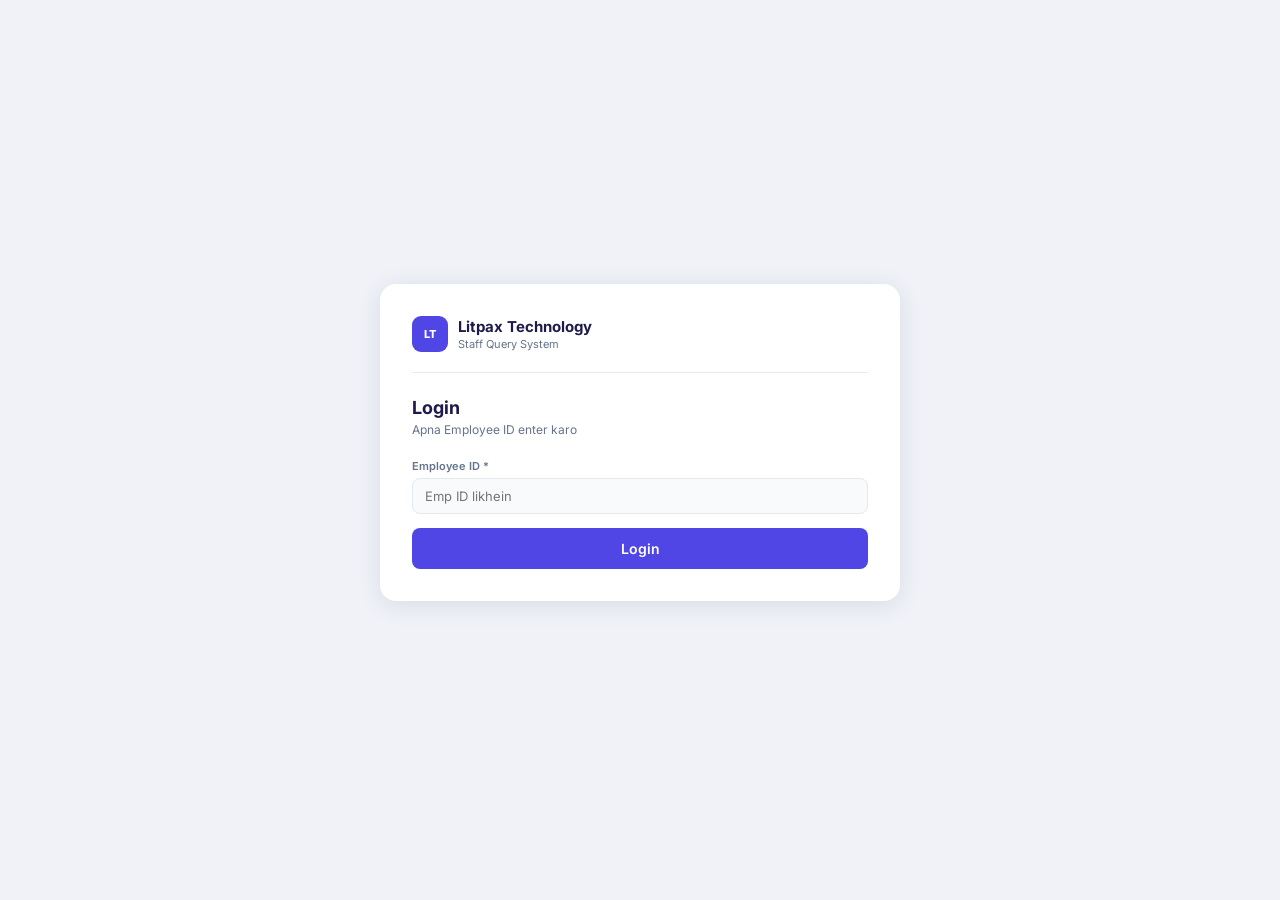
<file: staff-query.html>
<!DOCTYPE html>
<html lang="en">
<head>
  <meta charset="UTF-8" />
  <meta name="viewport" content="width=device-width, initial-scale=1.0" />
  <title>Staff Query — Litpax Technology</title>
  <link href="https://fonts.googleapis.com/css2?family=Inter:wght@400;500;600;700&display=swap" rel="stylesheet">
  <style>
    * { box-sizing: border-box; margin: 0; padding: 0; }
    body { font-family: 'Inter', sans-serif; background: #f0f2f8; min-height: 100vh; display: flex; align-items: center; justify-content: center; padding: 24px 16px; }

    .screen { display: none; width: 100%; max-width: 520px; }
    .screen.active { display: block; }

    .card { background: #fff; border-radius: 16px; box-shadow: 0 4px 24px rgba(30,27,75,.1); padding: 32px; margin-bottom: 16px; }

    .brand { display: flex; align-items: center; gap: 10px; margin-bottom: 24px; padding-bottom: 20px; border-bottom: 1px solid #e8eaf2; }
    .brand-logo { width: 36px; height: 36px; background: #4f46e5; border-radius: 9px; color: #fff; font-weight: 800; font-size: 11px; display: flex; align-items: center; justify-content: center; }
    .brand h1 { font-size: 15px; font-weight: 700; color: #1e1b4b; }
    .brand p  { font-size: 11px; color: #64748b; margin-top: 1px; }

    h2 { font-size: 18px; font-weight: 700; color: #1e1b4b; margin-bottom: 4px; }
    .subtitle { font-size: 12px; color: #64748b; margin-bottom: 22px; }

    .field { margin-bottom: 14px; }
    label { font-size: 11px; font-weight: 600; color: #64748b; display: block; margin-bottom: 5px; }
    input, select, textarea {
      width: 100%; padding: 9px 12px; border: 1px solid #e2e8f0; border-radius: 8px;
      font-size: 13px; font-family: inherit; outline: none; background: #f8fafc; color: #1e1b4b; transition: border-color .14s;
    }
    input:focus, select:focus, textarea:focus { border-color: #4f46e5; background: #fff; box-shadow: 0 0 0 3px rgba(79,70,229,.1); }
    textarea { resize: vertical; min-height: 90px; }

    .priority-row { display: flex; gap: 8px; flex-wrap: wrap; }
    .priority-label { display: flex; align-items: center; gap: 6px; cursor: pointer; font-size: 12px; font-weight: 500; padding: 7px 14px; border: 1px solid #e2e8f0; border-radius: 8px; background: #f8fafc; color: #334155; transition: .14s; }
    .priority-label input { width: auto; padding: 0; background: none; border: none; box-shadow: none; }
    .priority-label:has(input:checked) { border-color: #4f46e5; background: #eef2ff; color: #4338ca; font-weight: 600; }
    .priority-label.urgent:has(input:checked) { border-color: #dc2626; background: #fef2f2; color: #dc2626; }

    .btn { width: 100%; padding: 12px; border: none; border-radius: 8px; font-size: 14px; font-weight: 600; font-family: inherit; cursor: pointer; transition: background .14s; }
    .btn-primary { background: #4f46e5; color: #fff; }
    .btn-primary:hover { background: #4338ca; }
    .btn-primary:disabled { background: #a5b4fc; cursor: not-allowed; }
    .btn-outline { background: #fff; color: #4f46e5; border: 1px solid #c7d2fe; margin-top: 8px; }
    .btn-outline:hover { background: #eef2ff; }

    .alert { margin-top: 12px; font-size: 13px; font-weight: 500; text-align: center; padding: 10px; border-radius: 8px; display: none; }
    .alert.success { background: #f0fdf4; color: #16a34a; border: 1px solid #bbf7d0; display: block; }
    .alert.error   { background: #fef2f2; color: #dc2626; border: 1px solid #fecaca; display: block; }

    .dash-header { display: flex; align-items: center; justify-content: space-between; margin-bottom: 16px; }
    .dash-header h2 { margin-bottom: 0; }
    .user-pill { display: flex; align-items: center; gap: 8px; background: #eef2ff; border: 1px solid #c7d2fe; border-radius: 999px; padding: 5px 12px 5px 6px; }
    .user-avatar { width: 26px; height: 26px; background: #4f46e5; border-radius: 50%; color: #fff; font-size: 11px; font-weight: 700; display: flex; align-items: center; justify-content: center; }
    .user-name { font-size: 12px; font-weight: 600; color: #3730a3; }
    .logout-btn { font-size: 11px; color: #94a3b8; background: none; border: none; cursor: pointer; margin-left: 4px; font-family: inherit; }
    .logout-btn:hover { color: #dc2626; }

    .new-query-btn { width: 100%; padding: 10px; background: #4f46e5; color: #fff; border: none; border-radius: 10px; font-size: 13px; font-weight: 600; font-family: inherit; cursor: pointer; margin-bottom: 14px; transition: background .14s; display: flex; align-items: center; justify-content: center; gap: 6px; }
    .new-query-btn:hover { background: #4338ca; }

    .ticket-item { border: 1px solid #e8eaf2; border-radius: 12px; margin-bottom: 10px; overflow: hidden; }
    .ticket-top { padding: 12px 14px; cursor: pointer; display: flex; align-items: center; justify-content: space-between; gap: 10px; transition: background .14s; }
    .ticket-top:hover { background: #f8fafc; }
    .ticket-subject { font-size: 13px; font-weight: 600; color: #1e1b4b; }
    .ticket-meta { font-size: 11px; color: #64748b; margin-top: 2px; }
    .status-badge { font-size: 10px; font-weight: 700; padding: 3px 10px; border-radius: 999px; white-space: nowrap; flex-shrink: 0; }
    .status-Open        { background: #fef2f2; color: #dc2626; border: 1px solid #fecaca; }
    .status-In-Progress { background: #fffbeb; color: #d97706; border: 1px solid #fde68a; }
    .status-Closed      { background: #f0fdf4; color: #16a34a; border: 1px solid #bbf7d0; }

    .ticket-chat { display: none; padding: 14px; border-top: 1px solid #e8eaf2; background: #fafafa; }
    .ticket-chat.open { display: block; }
    .bubble-wrap { display: flex; flex-direction: column; gap: 10px; }
    .bubble { display: flex; flex-direction: column; }
    .bubble.employee { align-items: flex-start; }
    .bubble.owner, .bubble.owner-temp { align-items: flex-end; }
    .bubble-name { font-size: 10px; color: #94a3b8; margin-bottom: 3px; }
    .bubble-text { max-width: 85%; padding: 9px 13px; font-size: 12.5px; line-height: 1.55; font-weight: 500; }
    .bubble.employee .bubble-text { background: #eef2ff; color: #3730a3; border-radius: 12px 12px 12px 4px; }
    .bubble.owner-temp .bubble-text { background: #fffbeb; color: #92400e; border-radius: 12px 12px 4px 12px; }
    .bubble.owner .bubble-text { background: #f0fdf4; color: #15803d; border-radius: 12px 12px 4px 12px; }
    .bubble-time { font-size: 10px; color: #cbd5e1; margin-top: 3px; }
    .pending-msg { text-align: center; font-size: 11px; color: #94a3b8; padding: 8px; }

    /* Request To Cards */
    .request-to-row { display: flex; gap: 10px; }
    .request-card { flex: 1; border: 1.5px solid #e2e8f0; border-radius: 10px; padding: 12px 14px; cursor: pointer; transition: .14s; background: #f8fafc; display: flex; align-items: center; gap: 10px; }
    .request-card:hover { border-color: #a5b4fc; background: #eef2ff; }
    .request-card.selected { border-color: #4f46e5; background: #eef2ff; }
    .request-card input { display: none; }
    .request-avatar { width: 34px; height: 34px; border-radius: 50%; display: flex; align-items: center; justify-content: center; font-size: 12px; font-weight: 700; color: #fff; flex-shrink: 0; }
    .request-card-name { font-size: 13px; font-weight: 600; color: #1e1b4b; }
    .request-card-title { font-size: 10px; color: #64748b; margin-top: 1px; }
    .request-card.selected .request-card-name { color: #4338ca; }

    .empty-state { text-align: center; padding: 32px; color: #94a3b8; font-size: 13px; }

    @media (max-width: 480px) {
      .card { padding: 20px; }
      .request-to-row { flex-direction: column; }
    }
  </style>
</head>
<body>

<!-- LOGIN SCREEN -->
<div class="screen active" id="loginScreen">
  <div class="card">
    <div class="brand">
      <div class="brand-logo">LT</div>
      <div>
        <h1>Litpax Technology</h1>
        <p>Staff Query System</p>
      </div>
    </div>
    <h2>Login</h2>
    <p class="subtitle">Apna Employee ID enter karo</p>
    <div class="field">
      <label>Employee ID *</label>
      <input type="text" id="loginEmpID" placeholder="Emp ID likhein" onkeydown="if(event.key==='Enter') doLogin()">
    </div>
    <button class="btn btn-primary" id="loginBtn" onclick="doLogin()">Login</button>
    <div class="alert" id="loginMsg"></div>
  </div>
</div>

<!-- DASHBOARD SCREEN -->
<div class="screen" id="dashScreen">
  <div class="card">
    <div class="dash-header">
      <div>
        <h2 id="dashTitle">My Queries</h2>
        <p style="font-size:11px;color:#64748b;margin-top:2px;" id="dashSub"></p>
      </div>
      <div class="user-pill">
        <div class="user-avatar" id="userAvatar"></div>
        <span class="user-name" id="userName"></span>
        <button class="logout-btn" onclick="logout()">Logout</button>
      </div>
    </div>

    <button class="new-query-btn" onclick="showNewQuery()">
      <svg width="14" height="14" viewBox="0 0 24 24" fill="none" stroke="currentColor" stroke-width="2.5" stroke-linecap="round"><line x1="12" y1="5" x2="12" y2="19"/><line x1="5" y1="12" x2="19" y2="12"/></svg>
      New Query
    </button>

    <div id="ticketsList"><div class="empty-state">Loading...</div></div>
  </div>
</div>

<!-- NEW QUERY SCREEN -->
<div class="screen" id="newQueryScreen">
  <div class="card">
    <div class="brand">
      <div class="brand-logo">LT</div>
      <div>
        <h1>New Query</h1>
        <p id="newQueryUser"></p>
      </div>
    </div>

    <!-- REQUEST TO -->
    <div class="field">
      <label>Request To *</label>
      <div class="request-to-row">
        <label class="request-card" id="card-sneha" onclick="selectRequestTo('Sneha Mam', 'card-sneha')">
          <input type="radio" name="requestTo" value="Sneha Mam">
          <div class="request-avatar" style="background:#8b5cf6;">SM</div>
          <div>
            <div class="request-card-name">Sneha Mam</div>
            <div class="request-card-title">Director</div>
          </div>
        </label>
        <label class="request-card" id="card-sahil" onclick="selectRequestTo('Sahil Sir', 'card-sahil')">
          <input type="radio" name="requestTo" value="Sahil Sir">
          <div class="request-avatar" style="background:#0ea5e9;">SS</div>
          <div>
            <div class="request-card-name">Sahil Sir</div>
            <div class="request-card-title">Director</div>
          </div>
        </label>
      </div>
    </div>

    <!-- PRIORITY -->
    <div class="field">
      <label>Priority *</label>
      <div class="priority-row">
        <label class="priority-label"><input type="radio" name="priority" value="Low"> Low</label>
        <label class="priority-label"><input type="radio" name="priority" value="Medium" checked> Medium</label>
        <label class="priority-label urgent"><input type="radio" name="priority" value="Urgent"> 🔴 Urgent</label>
      </div>
    </div>

    <div class="field">
      <label>Subject *</label>
      <input type="text" id="qSubject" placeholder="Query ka short title">
    </div>

    <div class="field">
      <label>Description *</label>
      <textarea id="qDesc" placeholder="Poori detail likhein..."></textarea>
    </div>

    <button class="btn btn-primary" id="submitBtn" onclick="submitQuery()">Submit Query</button>
    <button class="btn btn-outline" onclick="showDash()">← Back</button>
    <div class="alert" id="submitMsg"></div>
  </div>
</div>

<script>
const GAS_QUERY_URL = 'https://script.google.com/macros/s/AKfycbwuV_C83oQJO4NtJSSNWyW1PPHUJUWOvnPGfFT2QubWrF7zLfbddGJKol9QLddumPj1/exec';

let currentUser = null;

function selectRequestTo(value, cardId) {
  document.querySelectorAll('.request-card').forEach(c => c.classList.remove('selected'));
  document.getElementById(cardId).classList.add('selected');
  document.querySelector(`input[name="requestTo"][value="${value}"]`).checked = true;
}

function showScreen(id) {
  document.querySelectorAll('.screen').forEach(s => s.classList.remove('active'));
  document.getElementById(id).classList.add('active');
}
function showDash() { showScreen('dashScreen'); loadMyTickets(); }
function showNewQuery() {
  document.getElementById('newQueryUser').textContent = currentUser?.name || '';
  document.getElementById('qSubject').value = '';
  document.getElementById('qDesc').value = '';
  document.getElementById('submitMsg').className = 'alert';
  document.querySelectorAll('.request-card').forEach(c => c.classList.remove('selected'));
  document.querySelectorAll('input[name="requestTo"]').forEach(r => r.checked = false);
  showScreen('newQueryScreen');
}

async function doLogin() {
  const empID = document.getElementById('loginEmpID').value.trim();
  const msg   = document.getElementById('loginMsg');
  const btn   = document.getElementById('loginBtn');
  if (!empID) { showAlert(msg, 'error', '⚠️ Emp ID likhein'); return; }

  btn.textContent = 'Logging in...';
  btn.disabled = true;

  try {
    const res  = await fetch(GAS_QUERY_URL, { method: 'POST', body: JSON.stringify({ action: 'login', empID }) });
    const data = await res.json();
    if (data.success) {
      currentUser = { empID: data.empID, name: data.name };
      localStorage.setItem('ltxUser', JSON.stringify(currentUser));
      setupDash();
      showDash();
    } else {
      showAlert(msg, 'error', '❌ ' + (data.message || 'Emp ID galat hai'));
    }
  } catch(err) {
    showAlert(msg, 'error', '❌ Network error');
  }

  btn.textContent = 'Login';
  btn.disabled = false;
}

function setupDash() {
  const initials = currentUser.name.split(' ').map(w => w[0]).join('').toUpperCase().slice(0,2);
  document.getElementById('userAvatar').textContent = initials;
  document.getElementById('userName').textContent = currentUser.name;
  document.getElementById('dashSub').textContent = 'Emp ID: ' + currentUser.empID;
}

function logout() {
  currentUser = null;
  localStorage.removeItem('ltxUser');
  document.getElementById('loginEmpID').value = '';
  document.getElementById('loginMsg').className = 'alert';
  showScreen('loginScreen');
}

async function loadMyTickets() {
  document.getElementById('ticketsList').innerHTML = '<div class="empty-state">Loading...</div>';
  try {
    const res  = await fetch(GAS_QUERY_URL, { method: 'POST', body: JSON.stringify({ action: 'getMyTickets', empID: currentUser.empID }) });
    const data = await res.json();
    if (!data.success || !data.tickets.length) {
      document.getElementById('ticketsList').innerHTML = '<div class="empty-state">Abhi koi query nahi — "New Query" se submit karo</div>';
      return;
    }
    document.getElementById('ticketsList').innerHTML = data.tickets.reverse().map((t, i) => {
      const sc = 'status-' + t.Status.replace(' ', '-');
      return `
        <div class="ticket-item">
          <div class="ticket-top" onclick="toggleChat(${i})">
            <div>
              <div class="ticket-subject">${t.Subject}</div>
              <div class="ticket-meta">${t.TicketID} · ${t['Request To'] ? t['Request To'] + ' · ' : ''}${t.Priority} · ${t.Timestamp}</div>
            </div>
            <span class="status-badge ${sc}">${t.Status}</span>
          </div>
          <div class="ticket-chat" id="chat-${i}">
            <div class="bubble-wrap">
              <div class="bubble employee">
                <div class="bubble-name">${t['Employee Name']}</div>
                <div class="bubble-text">${t.Description}</div>
              </div>
              ${t['Temp Response'] ? `<div class="bubble owner-temp"><div class="bubble-name">${t['Request To'] || 'Owner'}</div><div class="bubble-text">${t['Temp Response']}</div></div>` : ''}
              ${t['Final Response'] ? `<div class="bubble owner"><div class="bubble-name">${t['Request To'] || 'Owner'} (Final ✓)</div><div class="bubble-text">${t['Final Response']}</div>${t['Closed Date']?`<div class="bubble-time">Closed: ${t['Closed Date']}</div>`:''}</div>` : ''}
              ${!t['Temp Response'] && !t['Final Response'] ? `<div class="pending-msg">⏳ Response pending hai...</div>` : ''}
            </div>
          </div>
        </div>`;
    }).join('');
  } catch(err) {
    document.getElementById('ticketsList').innerHTML = '<div class="empty-state" style="color:#dc2626">Error loading. Refresh karo.</div>';
  }
}

function toggleChat(i) {
  document.getElementById('chat-' + i).classList.toggle('open');
}

async function submitQuery() {
  const requestTo = document.querySelector('input[name="requestTo"]:checked')?.value;
  const priority  = document.querySelector('input[name="priority"]:checked')?.value;
  const subject   = document.getElementById('qSubject').value.trim();
  const desc      = document.getElementById('qDesc').value.trim();
  const msg       = document.getElementById('submitMsg');
  const btn       = document.getElementById('submitBtn');

  if (!requestTo) { showAlert(msg, 'error', '⚠️ Request To select karo'); return; }
  if (!subject || !desc) { showAlert(msg, 'error', '⚠️ Subject aur Description fill karo'); return; }

  btn.textContent = 'Submitting...';
  btn.disabled = true;

  try {
    const res  = await fetch(GAS_QUERY_URL, { method: 'POST', body: JSON.stringify({
      action: 'submitQuery', empID: currentUser.empID,
      employeeName: currentUser.name, department: '',
      priority, requestTo, subject, description: desc
    })});
    const data = await res.json();
    if (data.success) {
      showAlert(msg, 'success', `✅ Query submit ho gayi! ID: ${data.ticketID}`);
      setTimeout(() => showDash(), 1500);
    } else {
      showAlert(msg, 'error', '❌ Error aaya. Dobara try karo.');
    }
  } catch(err) {
    showAlert(msg, 'error', '❌ Network error.');
  }

  btn.textContent = 'Submit Query';
  btn.disabled = false;
}

function showAlert(el, type, text) {
  el.className = 'alert ' + type;
  el.textContent = text;
}

window.addEventListener('DOMContentLoaded', () => {
  const saved = localStorage.getItem('ltxUser');
  if (saved) {
    try {
      currentUser = JSON.parse(saved);
      setupDash();
      showDash();
    } catch(e) { localStorage.removeItem('ltxUser'); }
  }
});
</script>
</body>
</html>
</file>
